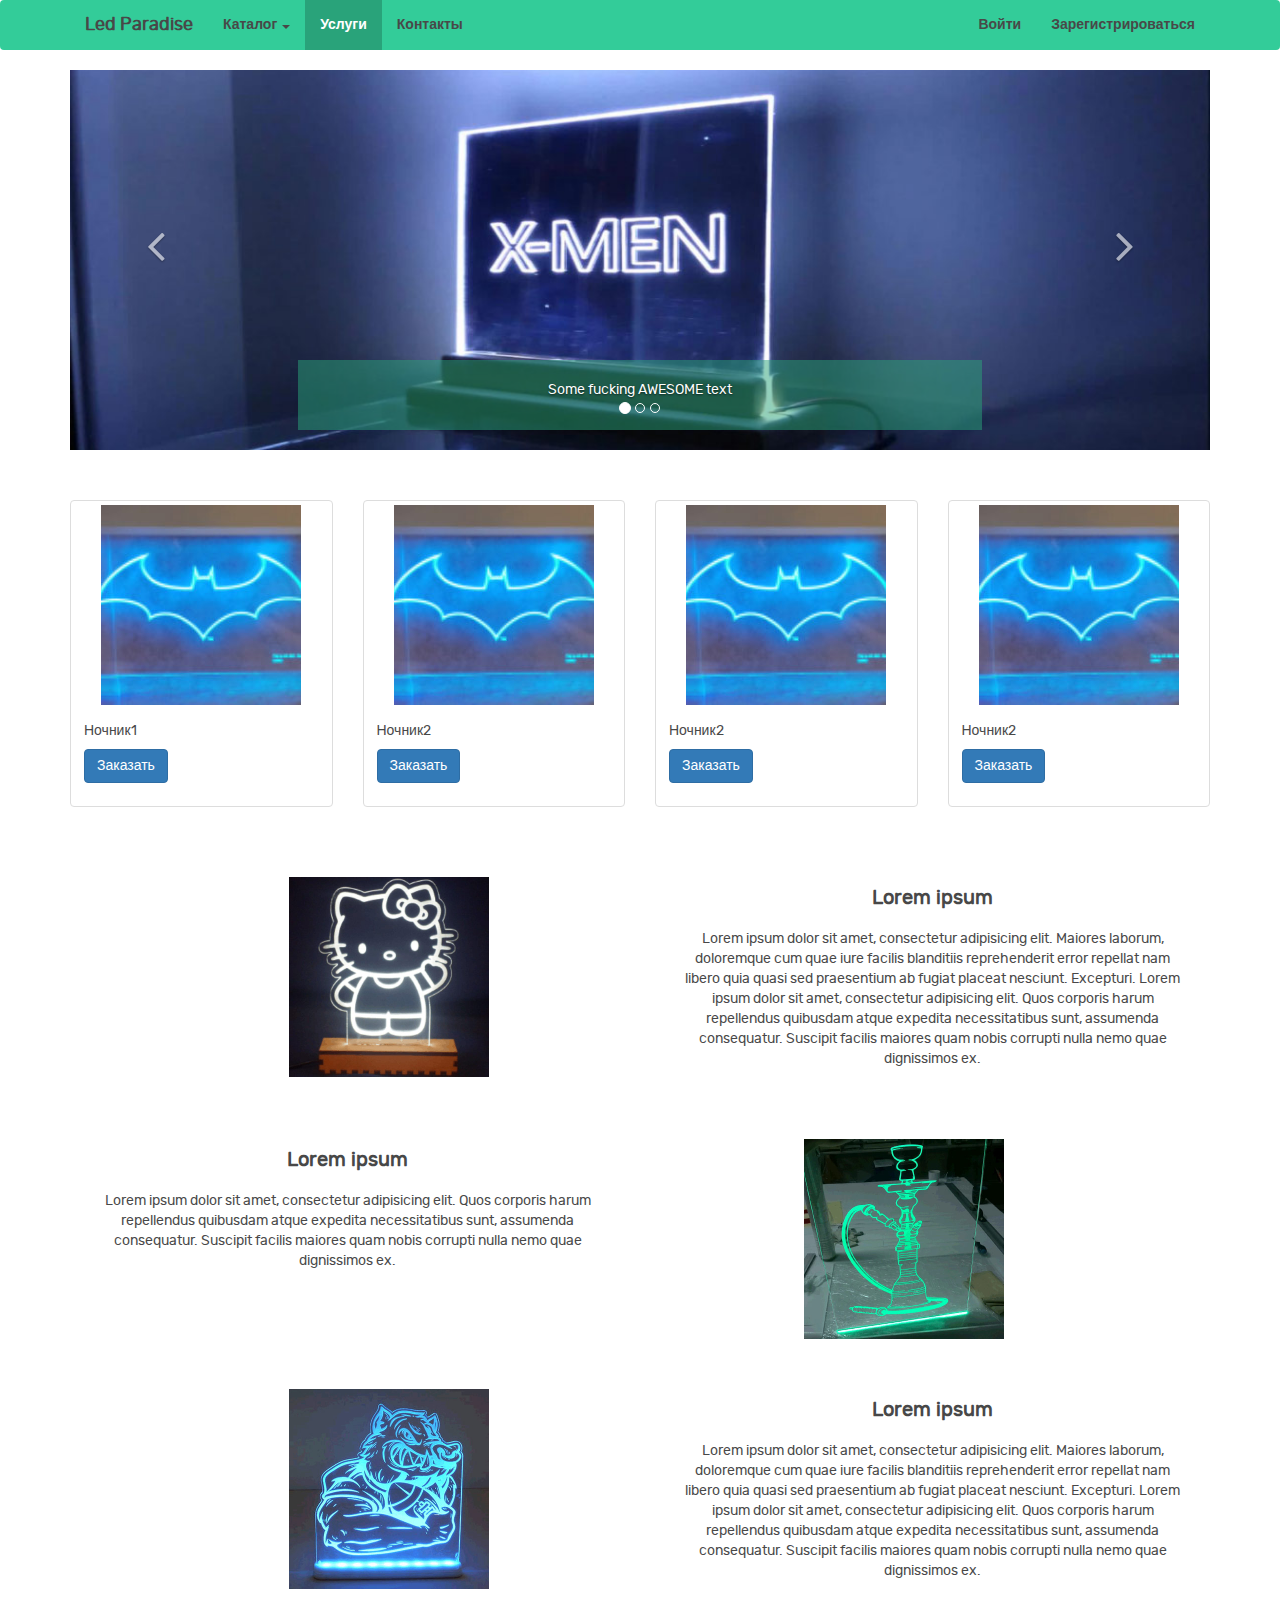
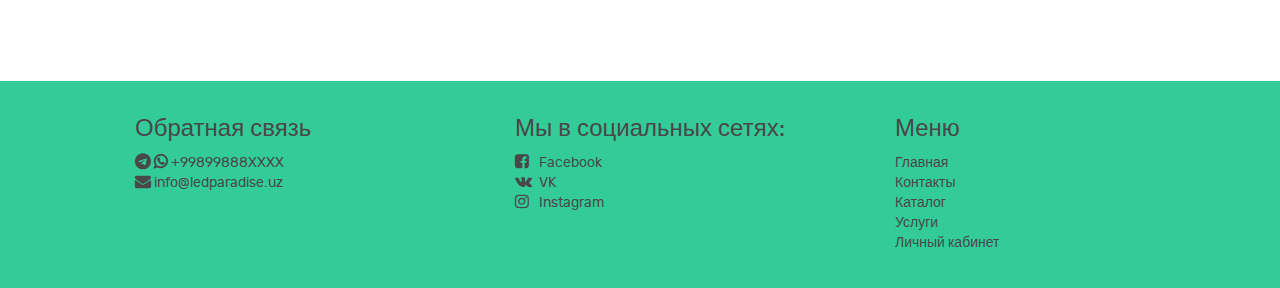
<file: index.html>
<!DOCTYPE html>
<html lang="en">
  <head>
    <meta charset="utf-8">
    <meta http-equiv="X-UA-Compatible" content="IE=edge">
    <meta name="viewport" content="width=device-width, initial-scale=1">
    <title>Led paradise</title>
    <link href="css/bootstrap.css" rel="stylesheet">
    <link href="css/style.css" rel="stylesheet">

    <!-- HTML5 shim and Respond.js for IE8 support of HTML5 elements and media queries -->
    <!-- WARNING: Respond.js doesn't work if you view the page via file:// -->
    <!--[if lt IE 9]>
      <script src="https://oss.maxcdn.com/html5shiv/3.7.3/html5shiv.min.js"></script>
      <script src="https://oss.maxcdn.com/respond/1.4.2/respond.min.js"></script>
    <![endif]-->
  </head>
  <script>document.write('<script src="http://' + (location.host || 'localhost').split(':')[0] + ':35729/livereload.js?snipver=1"></' + 'script>')</script>
  <body>
	    <nav class="navbar navbar-default" role="navigation">

        <div class="container">

            <div class="navbar-header">
                <a class="navbar-brand" href="#">Led Paradise</a>
                <button type="button" class="navbar-toggle collapsed" data-toggle="collapse" data-target="#bs-example-navbar-collapse-1">
                    <span class="sr-only">Toggle navigation</span>
                    <span class="icon-bar"></span>
                    <span class="icon-bar"></span>
                    <span class="icon-bar"></span>
                </button>
            </div>
            <!-- Набор ссылок навигации, форм и других элементов меню (в мобильном устройстве будет находится в раскрывающеемся списке) -->
            <div class="collapse navbar-collapse" id="bs-example-navbar-collapse-1">

                <ul class="nav navbar-nav">
				    <li class="dropdown">
                        <a href="#" class="dropdown-toggle" data-toggle="dropdown">Каталог <span class="caret"></span></a>
                        <ul class="dropdown-menu" role="menu">
                            <li><a href="#">Ночники</a></li>
                            <li><a href="#">Ночники2</a></li>
                            <li><a href="#">Ночники3</a></li>
                        </ul>
                    </li>
                    <li class="active"><a href="#">Услуги</a></li>
                    <li><a href="#">Контакты</a></li>
                </ul>

                <ul class="nav navbar-nav navbar-right">
                    <li><a href="#">Войти</a></li>
					<li><a href="#">Зарегистрироваться</a></li>
                </ul>


            </div>
            <!-- /.navbar-collapse -->
        </div>
    </nav>

	<div class="container slider">
		
			<div id="carousel-example-generic" class="carousel slide" data-ride="carousel">
            <!-- Контейнер для иконок каждого слайда -->
				<ol class="carousel-indicators">
					<li data-target="#carousel-example-generic" data-slide-to="0" class="active"></li>
					<li data-target="#carousel-example-generic" data-slide-to="1"></li>
					<li data-target="#carousel-example-generic" data-slide-to="2"></li>
				</ol>

				<!-- Контейнер для слайдов -->
				<div class="carousel-inner">
					<div class="item active">
						<img src="images/slide1.jpg" alt="...">
						<div class="carousel-caption">
							Some fucking AWESOME text
						</div>
					</div>
					<div class="item">
						<img src="images/slide2.jpg" alt="...">
						<div class="carousel-caption">
							...
						</div>
					</div>
					<div class="item">
						<img src="images/slide3.jpg" alt="...">
						<div class="carousel-caption">
							...
						</div>
					</div>
				</div>

				<!-- Контейнер для переключателей между слайдами -->
				<a class="left carousel-control" href="#carousel-example-generic" role="button" data-slide="prev">
					<i class="fa fa-angle-left" aria-hidden="true"></i>
				</a>
				<a class="right carousel-control" href="#carousel-example-generic" role="button" data-slide="next">
					<i class="fa fa-angle-right" aria-hidden="true"></i>
				</a>
			</div>
		
	</div>
		<div class="container products-gallery">
			<div class="row top-rated">
				<div class="col-md-3">
					<div class="thumbnail">
						<img src="images/lamp1.jpg" alt="...">
						<div class="caption">
							<h5>Ночник1</h5>
							<p><a href="#" class="btn btn-primary" role="button">Заказать</a></p>
						</div>
					</div>
				</div>

				<div class="col-md-3">
					<div class="thumbnail">
						<img src="images/lamp1.jpg" alt="...">
						<div class="caption">
							<h5>Ночник2</h5>
							<p><a href="#" class="btn btn-primary" role="button">Заказать</a></p>
						</div>
					</div>
				</div>
				

				<div class="col-md-3">
					<div class="thumbnail">
						<img src="images/lamp1.jpg" alt="...">
						<div class="caption">
							<h5>Ночник2</h5>
							<p><a href="#" class="btn btn-primary" role="button">Заказать</a></p>
						</div>
					</div>
				</div>

				<div class="col-md-3">
					<div class="thumbnail">
						<img src="images/lamp1.jpg" alt="...">
						<div class="caption">
							<h5>Ночник2</h5>
							<p><a href="#" class="btn btn-primary" role="button">Заказать</a></p>
						</div>
					</div>
				</div>
			</div>
		</div>
		<div class="container lamp-about">
		    <div class="lamp-content row">
			  <div  class="col-md-6 lamp-image">
			      <img src="images/media1.jpg" alt="...">
			  </div>
			  <div   class="col-md-6 lamp-text">
			    <h4>Lorem ipsum</h4>
			    <p>Lorem ipsum dolor sit amet, consectetur adipisicing elit. Maiores laborum, doloremque cum quae iure facilis blanditiis reprehenderit error repellat nam libero quia quasi sed praesentium ab fugiat placeat nesciunt. Excepturi.
			    Lorem ipsum dolor sit amet, consectetur adipisicing elit. Quos corporis harum repellendus quibusdam atque expedita necessitatibus sunt, assumenda consequatur. Suscipit facilis maiores quam nobis corrupti nulla nemo quae dignissimos ex.
			    </p>
			  </div>
			</div>
		    <div class="lamp-content  row">
			  <div  class="col-md-6 lamp-image">
			      <img src="images/media2.jpg" alt="...">
			  </div>
			  <div class="col-md-6 lamp-text">
			    <h4>Lorem ipsum</h4>
			    <p>
			    Lorem ipsum dolor sit amet, consectetur adipisicing elit. Quos corporis harum repellendus quibusdam atque expedita necessitatibus sunt, assumenda consequatur. Suscipit facilis maiores quam nobis corrupti nulla nemo quae dignissimos ex.
			    </p>
			  </div>
			</div>
		    <div class="lamp-content row">
			  <div  class="col-md-6 lamp-image">
			      <img src="images/media3.jpg" alt="...">
			  </div>
			  <div class="col-md-6 lamp-text">
			    <h4>Lorem ipsum</h4>
			    <p>Lorem ipsum dolor sit amet, consectetur adipisicing elit. Maiores laborum, doloremque cum quae iure facilis blanditiis reprehenderit error repellat nam libero quia quasi sed praesentium ab fugiat placeat nesciunt. Excepturi.
			    Lorem ipsum dolor sit amet, consectetur adipisicing elit. Quos corporis harum repellendus quibusdam atque expedita necessitatibus sunt, assumenda consequatur. Suscipit facilis maiores quam nobis corrupti nulla nemo quae dignissimos ex.
			    </p>
			  </div>
			</div>
		</div>

		<div class="container-fluid footer">
			<div class="container">
				<div class="col-md-4 feedback"> 
					<h3>Обратная связь</h3>
					<ul>
						<li>
							<i class="fa fa-telegram" aria-hidden="true"></i>
							<i class="fa fa-whatsapp" aria-hidden="true"></i>
							<span>+99899888XXXX</span>
						</li>
						<li><i class="fa fa-envelope" aria-hidden="true"></i> info@ledparadise.uz</li>
					</ul>
				</div>
				<div class="col-md-4 social"> 
					<h3>Мы в социальных сетях:</h3> 
					<ul class="social">
	                    <li><i class="fa fa-facebook-square" aria-hidden="true"></i><a href="#">Facebook</a></li>
	                    <li><i class="fa fa-vk" aria-hidden="true"></i><a href="#">VK</a></li>
	                    <li><i class="fa fa-instagram" aria-hidden="true"></i><a href="#">Instagram</a></li>
	                </ul>
				</div>
				<div class="col-md-4 extra-menu"> 
					<h3>Меню</h3>
					<ul>
						<li><a href="#">Главная</a></li>
						<li><a href="#">Контакты</a></li>
						<li><a href="#">Каталог</a></li>
						<li><a href="#">Услуги</a></li>
						<li><a href="#">Личный кабинет</a></li>
					</ul>
				</div>
			</div>
		</div>

 	<script src="js/jquery.min.js"></script>
    <script src="js/bootstrap.min.js"></script>
  </body>
</html>
</file>
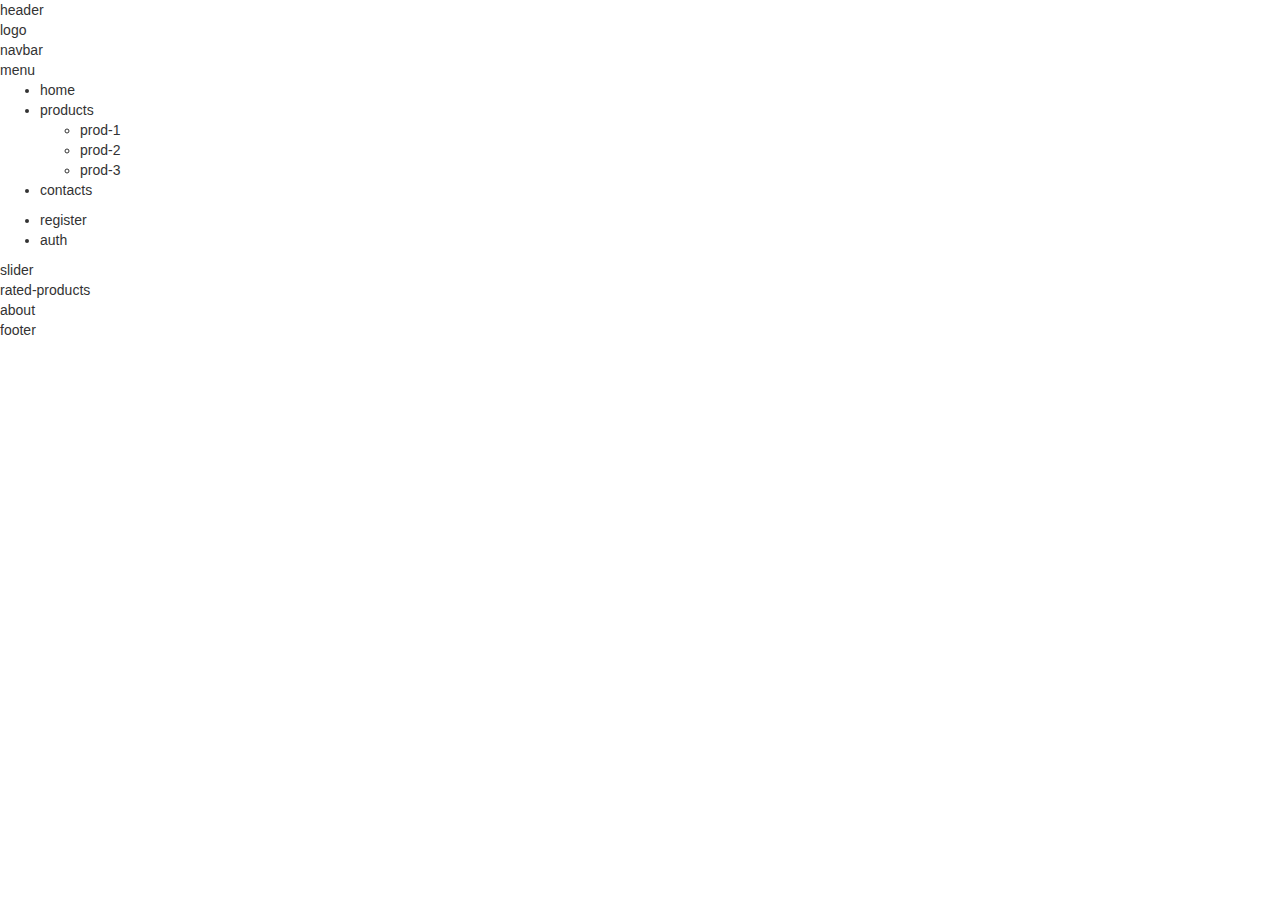
<file: auth.html>
<!DOCTYPE html>
<html lang="en">
  <head>
    <meta charset="utf-8">
    <meta http-equiv="X-UA-Compatible" content="IE=edge">
    <meta name="viewport" content="width=device-width, initial-scale=1">
    <!-- The above 3 meta tags *must* come first in the head; any other head content must come *after* these tags -->
    <title>Bootstrap 101 Template</title>

    <!-- Bootstrap -->
    <link href="css/bootstrap.min.css" rel="stylesheet">

    <!-- HTML5 shim and Respond.js for IE8 support of HTML5 elements and media queries -->
    <!-- WARNING: Respond.js doesn't work if you view the page via file:// -->
    <!--[if lt IE 9]>
      <script src="https://oss.maxcdn.com/html5shiv/3.7.3/html5shiv.min.js"></script>
      <script src="https://oss.maxcdn.com/respond/1.4.2/respond.min.js"></script>
    <![endif]-->
  </head>
  <body>
    <div>
		<div>header
			<div>logo</div>
			<div>navbar
				<div> menu
					<ul>
						<li>home</li>
						<li>products
							<ul>
								<li>prod-1</li>
								<li>prod-2</li>
								<li>prod-3</li>
							</ul>
						</li>
						<li>contacts</li>
					</ul>
				</div>
				<div>
					<ul>
						<li>register</li>
						<li>auth</li>
					</ul>
				</div>
			</div>
		</div>
		<div>slider</div>
		<div>rated-products</div>
		<div>about</div>
		<div>footer</div>
	</div>

    <!-- jQuery (necessary for Bootstrap's JavaScript plugins) -->
    <script src="https://ajax.googleapis.com/ajax/libs/jquery/1.12.4/jquery.min.js"></script>
    <!-- Include all compiled plugins (below), or include individual files as needed -->
    <script src="js/bootstrap.min.js"></script>
  </body>
</html>
</file>
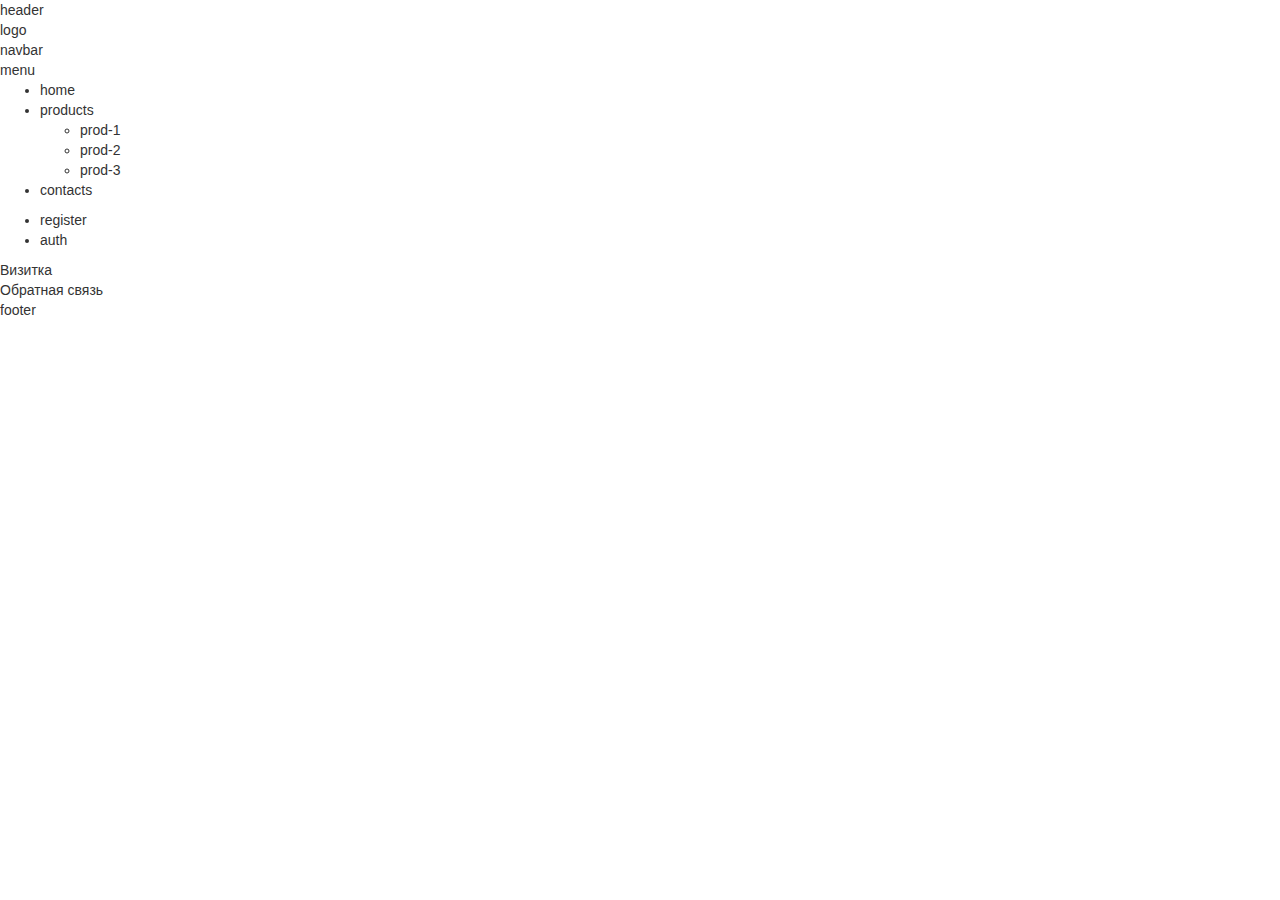
<file: contacts.html>
<!DOCTYPE html>
<html lang="en">
  <head>
    <meta charset="utf-8">
    <meta http-equiv="X-UA-Compatible" content="IE=edge">
    <meta name="viewport" content="width=device-width, initial-scale=1">
    <!-- The above 3 meta tags *must* come first in the head; any other head content must come *after* these tags -->
    <title>Контакты</title>

    <!-- Bootstrap -->
    <link href="css/bootstrap.min.css" rel="stylesheet">

    <!-- HTML5 shim and Respond.js for IE8 support of HTML5 elements and media queries -->
    <!-- WARNING: Respond.js doesn't work if you view the page via file:// -->
    <!--[if lt IE 9]>
      <script src="https://oss.maxcdn.com/html5shiv/3.7.3/html5shiv.min.js"></script>
      <script src="https://oss.maxcdn.com/respond/1.4.2/respond.min.js"></script>
    <![endif]-->
  </head>
  <body>
    <div>
		<div>header
			<div>logo</div>
			<div>navbar
				<div> menu
					<ul>
						<li>home</li>
						<li>products
							<ul>
								<li>prod-1</li>
								<li>prod-2</li>
								<li>prod-3</li>
							</ul>
						</li>
						<li>contacts</li>
					</ul>
				</div>
				<div>
					<ul>
						<li>register</li>
						<li>auth</li>
					</ul>
				</div>
			</div>
		</div>
		<div>Визитка</div>
		<div>Обратная связь</div>
		<div>footer</div>
	</div>

    <!-- jQuery (necessary for Bootstrap's JavaScript plugins) -->
    <script src="https://ajax.googleapis.com/ajax/libs/jquery/1.12.4/jquery.min.js"></script>
    <!-- Include all compiled plugins (below), or include individual files as needed -->
    <script src="js/bootstrap.min.js"></script>
  </body>
</html>
</file>
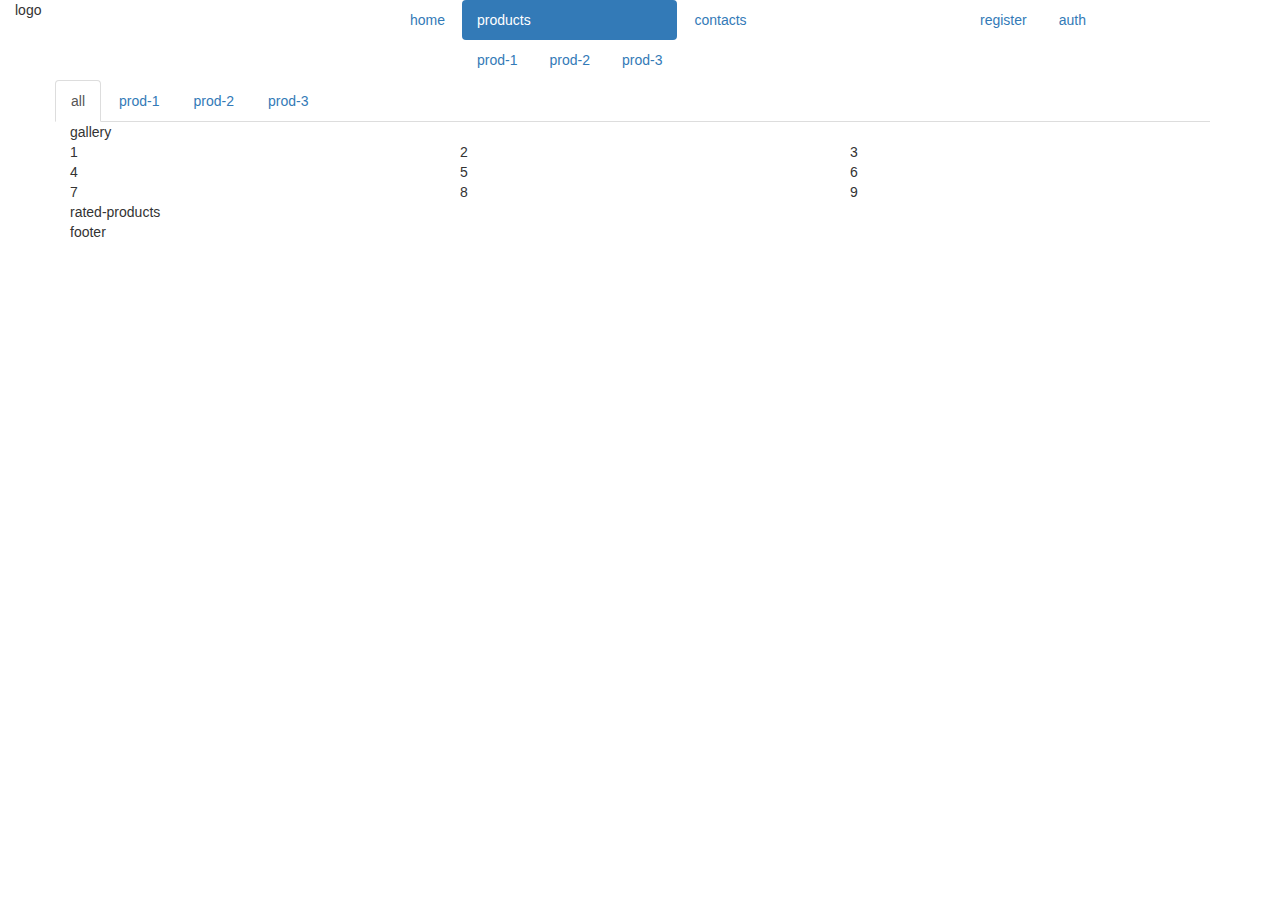
<file: products.html>
<!DOCTYPE html>
<html lang="en">
  <head>
    <meta charset="utf-8">
    <meta http-equiv="X-UA-Compatible" content="IE=edge">
    <meta name="viewport" content="width=device-width, initial-scale=1">
    <!-- The above 3 meta tags *must* come first in the head; any other head content must come *after* these tags -->
    <title>Каталог</title>

    <!-- Bootstrap -->
    <link href="css/bootstrap.min.css" rel="stylesheet">

    <!-- HTML5 shim and Respond.js for IE8 support of HTML5 elements and media queries -->
    <!-- WARNING: Respond.js doesn't work if you view the page via file:// -->
    <!--[if lt IE 9]>
      <script src="https://oss.maxcdn.com/html5shiv/3.7.3/html5shiv.min.js"></script>
      <script src="https://oss.maxcdn.com/respond/1.4.2/respond.min.js"></script>
    <![endif]-->
  </head>
  <body>
    <div>
		<div class="container row">
			<div class="col-md-4">logo</div>
			<div class="col-md-6">
				<ul class="nav nav-pills">
					<li role="presentation"><a href="#">home</a></li>
					<li role="presentation" class="active"><a href="#">products</a>
						<ul class="nav nav-pills">
							<li role="presentation"><a href="#">prod-1</a></li>
							<li role="presentation"><a href="#">prod-2</a></li>
							<li role="presentation"><a href="#">prod-3</a></li>
						</ul>
					</li>
					<li role="presentation"><a href="#">contacts</a></li>
				</ul>
			</div>
			<div class="col-md-2">
				<ul class="nav nav-pills">
					<li role="presentation"><a href="#">register</a></li>
					<li role="presentation"><a href="#">auth</a></li>
				</ul>
			</div>
		</div>
		<div class="nav container"">
			<ul class="nav nav-tabs">
				<li role="presentation" class="active"><a href="#">all</a></li>
				<li role="presentation"><a href="#">prod-1</a></li>
				<li role="presentation"><a href="#">prod-2</a></li>
				<li role="presentation"><a href="#">prod-3</a></li>
			</ul>
		</div>
		<div class="container">gallery
			<div class="row">
			<div class="col-sm-4">1</div><div class="col-sm-4">2</div><div class="col-sm-4">3</div>
			</div>
			<div class="row">
			<div class="col-sm-4">4</div><div class="col-sm-4">5</div><div class="col-sm-4">6</div>
			</div>
			<div class="row">
			<div class="col-sm-4">7</div><div class="col-sm-4">8</div><div class="col-sm-4">9</div>
			</div>
		</div>
		<div class="container">rated-products</div>
		<div class="container">footer</div>
	</div>

    <!-- jQuery (necessary for Bootstrap's JavaScript plugins) -->
    <script src="https://ajax.googleapis.com/ajax/libs/jquery/1.12.4/jquery.min.js"></script>
    <!-- Include all compiled plugins (below), or include individual files as needed -->
    <script src="js/bootstrap.min.js"></script>
  </body>
</html>
</file>
<file: css/style.css>
@import url("font-awesome.min.css");
@font-face {
  font-family: rubik;
  src: url('../fonts/rubik-regular.eot');
  src: url('../fonts/rubik-regular.eot?#iefix') format('embedded-opentype'), url('../fonts/rubik-regular.woff2') format('woff2'), url('../fonts/rubik-regular.woff') format('woff'), url('../fonts/rubik-regular.ttf') format('truetype'), url('../fonts/rubik-regular.svg#svgFontName') format('svg');
}
@font-face {
  font-family: cuprum;
  src: url('../fonts/cuprum-regular.eot');
  src: url('../fonts/cuprum-regular.eot?#iefix') format('embedded-opentype'), url('../fonts/cuprum-regular.woff2') format('woff2'), url('../fonts/cuprum-regular.woff') format('woff'), url('../fonts/cuprum-regular.ttf') format('truetype'), url('../fonts/cuprum-regular.svg#svgFontName') format('svg');
}
@font-face {
  font-family: awesome;
  src: url('../fonts/fontawesome-webfont.eot');
  src: url('../fonts/fontawesome-webfont.eot?#iefix') format('embedded-opentype'), url('../fonts/fontawesome-webfont.woff2') format('woff2'), url('../fonts/fontawesome-webfont.woff') format('woff'), url('../fonts/fontawesome-webfont.ttf') format('truetype'), url('../fonts/fontawesome-webfont.svg#svgFontName') format('svg');
}
body * {
  color: #484848;
  font-family: rubik, Arial, sans-serif;
}
a {
  color: #33cc99;
}
a:hover {
  text-decoration: none;
  color: #29a37a;
}
a:focus {
  text-decoration: none;
  color: #29a37a;
}
* {
  outline: none!important;
}
nav.navbar {
  border: 0;
  background: #33cc99;
  margin-bottom: 20px;
  font-weight: 600;
}
nav.navbar .navbar-header .navbar-brand {
  color: #484848;
  margin-left: 0;
}
nav.navbar .navbar-header .navbar-toggle {
  background: #33cc99;
  border-color: #484848;
}
nav.navbar .navbar-header .navbar-toggle span {
  background-color: #484848;
}
nav.navbar .navbar-collapse {
  border-color: #484848;
  background-color: #33cc99;
}
nav.navbar .navbar-collapse .navbar-nav a {
  color: #484848;
  background-color: #33cc99;
}
nav.navbar .navbar-collapse .navbar-nav .active a {
  color: #ffffff;
  background-color: #29a37a;
}
nav.navbar .navbar-collapse .navbar-nav a:hover {
  color: #ffffff;
  background-color: #29a37a;
}
nav.navbar .navbar-collapse .navbar-nav .dropdown-menu {
  background-color: #33cc99;
}
nav.navbar .navbar-collapse .navbar-nav .dropdown-menu a {
  color: #484848;
  background-color: #33cc99;
}
nav.navbar .navbar-collapse .navbar-nav .dropdown-menu a:hover {
  color: #ffffff;
  background-color: #29a37a;
}
nav.navbar .navbar-collapse .navbar-nav .open > a,
nav.navbar .navbar-collapse .navbar-nav .open > a:hover,
nav.navbar .navbar-collapse .navbar-nav .open > a:focus {
  color: #ffffff;
  background-color: #29a37a;
}
.slider {
  margin-bottom: 50px;
}
.slider .carousel a {
  opacity: 0.6;
  background: transparent;
}
.slider .carousel a span {
  color: #fff;
}
.slider .carousel a:hover {
  opacity: 0.9;
}
.slider .carousel .carousel-caption {
  background: rgba(41, 163, 122, 0.5);
}
.slider .carousel .fa {
  position: relative;
  color: #fff;
  font-size: 50px;
  top: 150px;
}
.lamp-about {
  margin-top: 50px;
}
.lamp-about .lamp-content {
  margin-bottom: 50px;
}
.lamp-about .lamp-content .lamp-image {
  padding-left: 20%;
  float: left;
}
.lamp-about .lamp-content h4 {
  font-size: 20px;
  font-weight: 600;
  text-align: center;
}
.lamp-about .lamp-content p {
  text-align: center;
  padding: 10px 30px;
}
.lamp-about .lamp-content img {
  width: 200px;
}
.lamp-about .lamp-content:nth-child(2) .lamp-image {
  padding-left: 14%;
  float: right;
}
.footer {
  margin-top: 30px;
  padding-top: 15px;
  padding-bottom: 15px;
  background: #33cc99;
}
.footer a {
  color: #484848;
}
.footer a:hover {
  color: #fff;
}
.footer h3 {
  padding-left: 50px;
}
.footer ul {
  list-style: none;
  padding-left: 50px;
  text-align: left;
  padding-bottom: 10px;
}
.footer ul .fa {
  font-size: 16px;
}
.footer ul .fa-whatsapp {
  font-weight: bold;
}
.footer .social a {
  padding-left: 10px;
}
.footer .social li:nth-child(2) a {
  padding-left: 7px;
}
</file>
